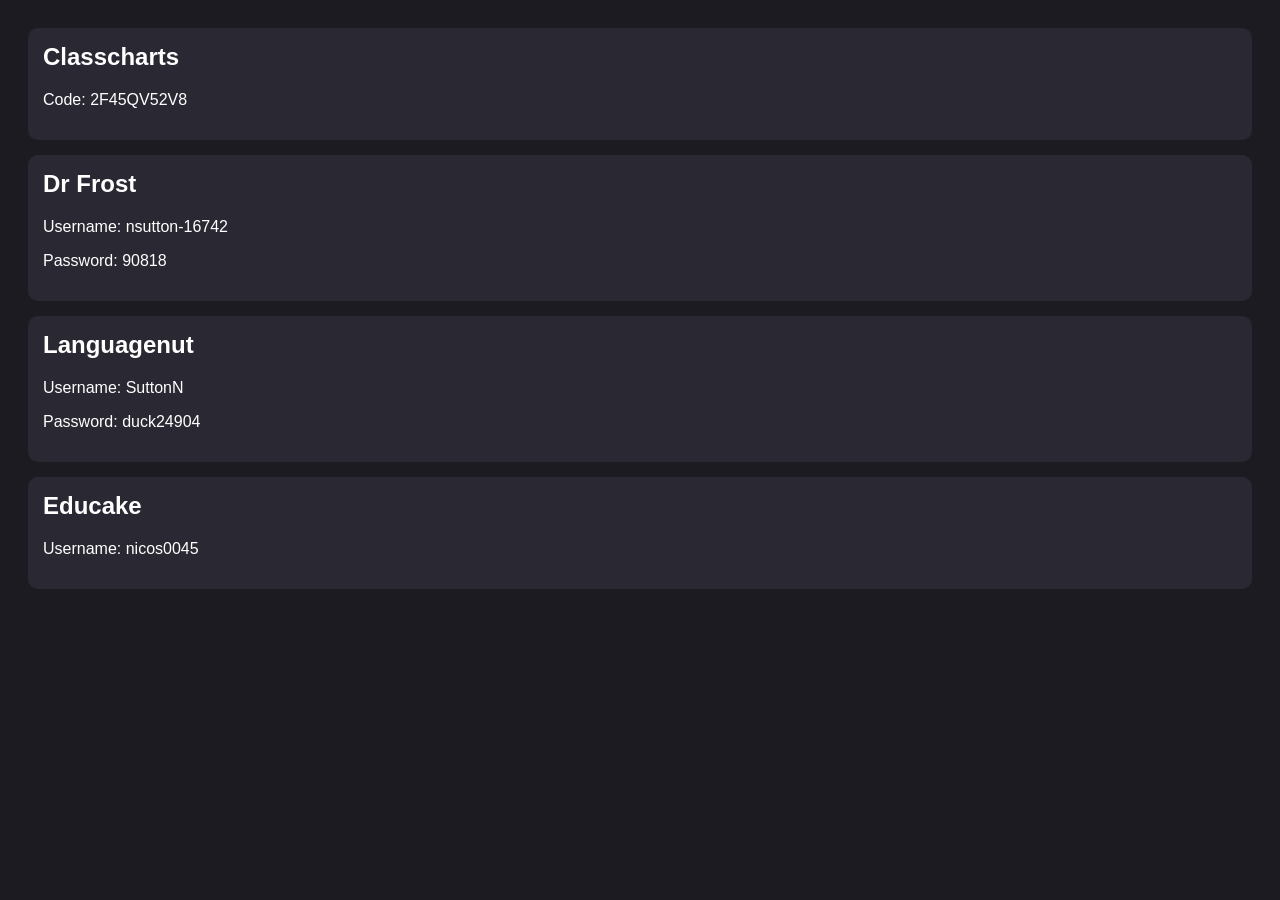
<file: logins.html>
<!DOCTYPE html>
<html lang="en">
<head>
    <meta charset="UTF-8">
    <title>Logins</title>
    <style>
        body {
            background-color: #1c1b22;
            color: white;
            font-family: Arial, sans-serif;
            padding: 20px;
        }
        .card {
            background: #2a2933;
            padding: 15px;
            margin-bottom: 15px;
            border-radius: 10px;
        }
        h2 {
            margin-top: 0;
        }
    </style>
</head>
<body>

    <div class="card">
        <h2>Classcharts</h2>
        <p>Code: 2F45QV52V8</p>
    </div>

    <div class="card">
        <h2>Dr Frost</h2>
        <p>Username: nsutton-16742</p>
        <p>Password: 90818</p>
    </div>

      <div class="card">
        <h2>Languagenut</h2>
        <p>Username: SuttonN</p>
        <p>Password: duck24904</p>
    </div>

      <div class="card">
        <h2>Educake</h2>
        <p>Username: nicos0045</p>
    </div>

</body>
</html>
</file>
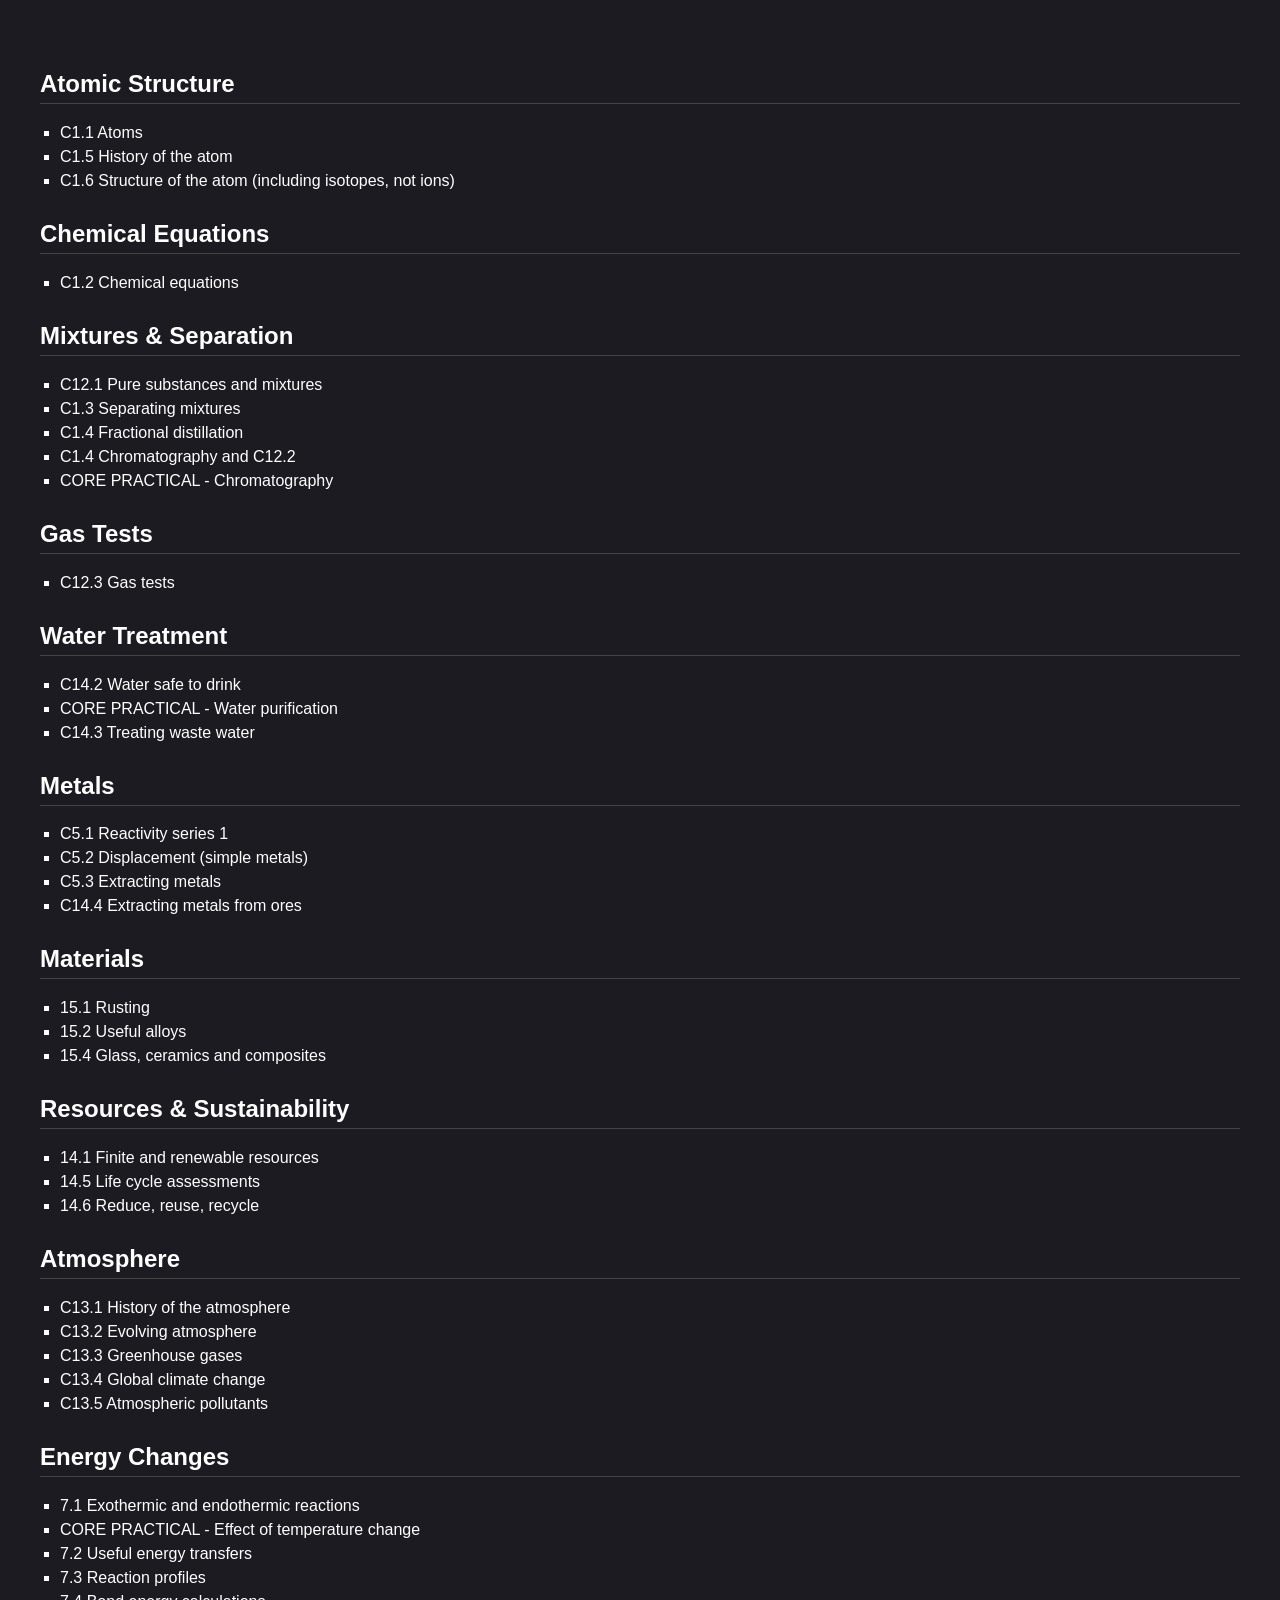
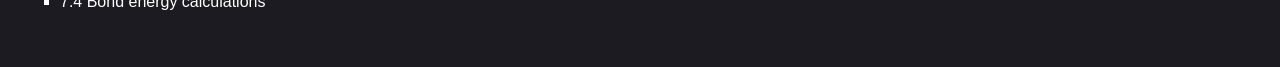
<file: Year 9 Chemistry revision list.html>
<!DOCTYPE html>
<html lang="en">
<head>
    <meta charset="UTF-8">
    <title>Chemistry Topics</title>
    <style>
        body {
            margin: 0;
            padding: 40px;
            background-color: #1c1b22;
            color: white;
            font-family: Arial, sans-serif;
        }

        h2 {
            margin-top: 30px;
            border-bottom: 1px solid #444;
            padding-bottom: 5px;
        }

        ul {
            list-style-type: square;
            padding-left: 20px;
        }

        li {
            margin: 6px 0;
        }
    </style>
</head>
<body>
    <h2>Atomic Structure</h2>
    <ul>
        <li>C1.1 Atoms</li>
        <li>C1.5 History of the atom</li>
        <li>C1.6 Structure of the atom (including isotopes, not ions)</li>
    </ul>

    <h2>Chemical Equations</h2>
    <ul>
        <li>C1.2 Chemical equations</li>
    </ul>

    <h2>Mixtures & Separation</h2>
    <ul>
        <li>C12.1 Pure substances and mixtures</li>
        <li>C1.3 Separating mixtures</li>
        <li>C1.4 Fractional distillation</li>
        <li>C1.4 Chromatography and C12.2</li>
        <li>CORE PRACTICAL - Chromatography</li>
    </ul>

    <h2>Gas Tests</h2>
    <ul>
        <li>C12.3 Gas tests</li>
    </ul>

    <h2>Water Treatment</h2>
    <ul>
        <li>C14.2 Water safe to drink</li>
        <li>CORE PRACTICAL - Water purification</li>
        <li>C14.3 Treating waste water</li>
    </ul>

    <h2>Metals</h2>
    <ul>
        <li>C5.1 Reactivity series 1</li>
        <li>C5.2 Displacement (simple metals)</li>
        <li>C5.3 Extracting metals</li>
        <li>C14.4 Extracting metals from ores</li>
    </ul>

    <h2>Materials</h2>
    <ul>
        <li>15.1 Rusting</li>
        <li>15.2 Useful alloys</li>
        <li>15.4 Glass, ceramics and composites</li>
    </ul>

    <h2>Resources & Sustainability</h2>
    <ul>
        <li>14.1 Finite and renewable resources</li>
        <li>14.5 Life cycle assessments</li>
        <li>14.6 Reduce, reuse, recycle</li>
    </ul>

    <h2>Atmosphere</h2>
    <ul>
        <li>C13.1 History of the atmosphere</li>
        <li>C13.2 Evolving atmosphere</li>
        <li>C13.3 Greenhouse gases</li>
        <li>C13.4 Global climate change</li>
        <li>C13.5 Atmospheric pollutants</li>
    </ul>

    <h2>Energy Changes</h2>
    <ul>
        <li>7.1 Exothermic and endothermic reactions</li>
        <li>CORE PRACTICAL - Effect of temperature change</li>
        <li>7.2 Useful energy transfers</li>
        <li>7.3 Reaction profiles</li>
        <li>7.4 Bond energy calculations</li>
    </ul>

</body>
</html>
</file>
